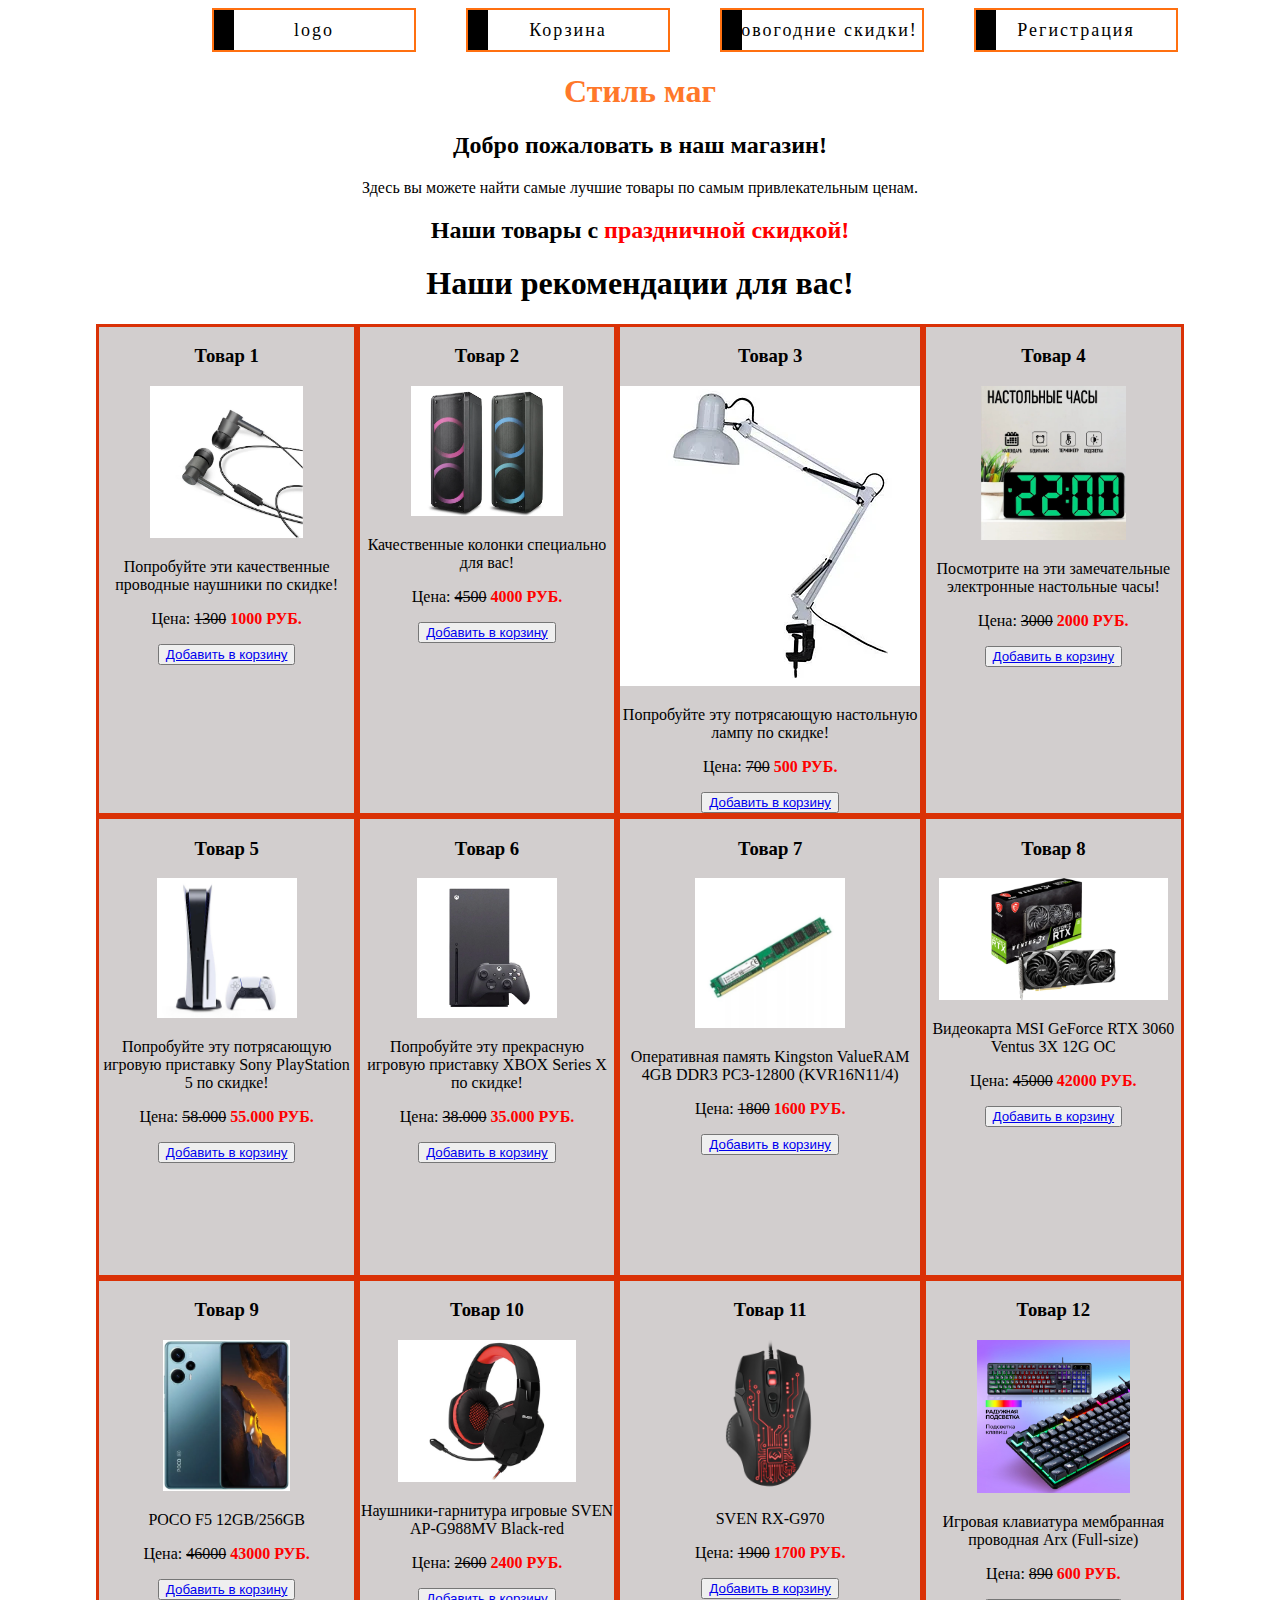
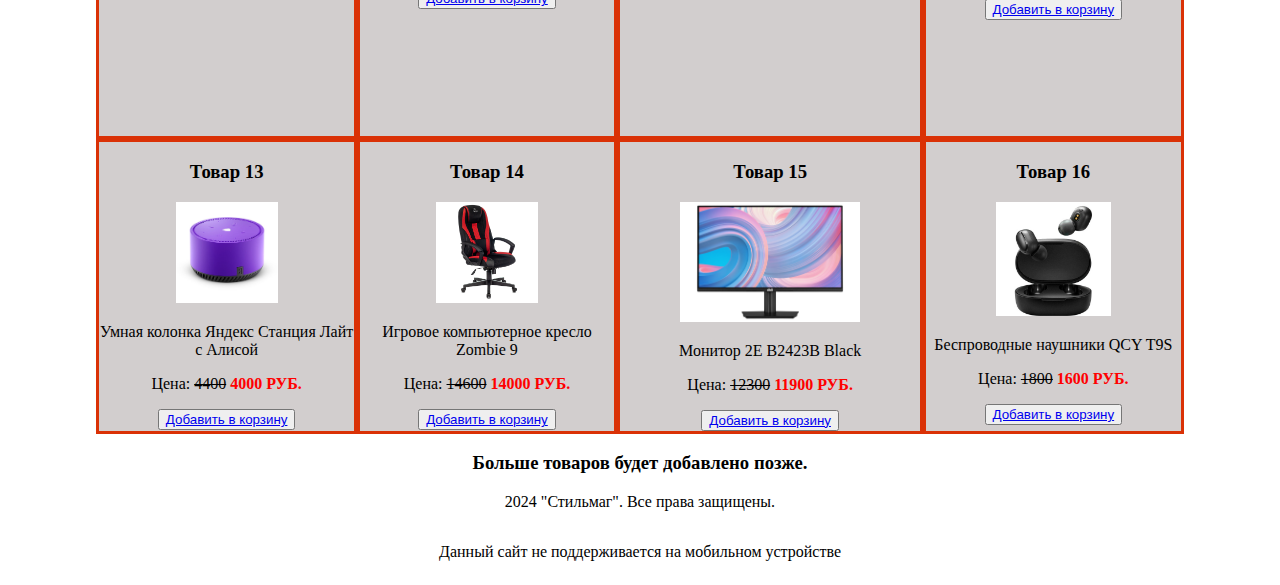
<file: index.html>
<!DOCTYPE html>
<head>
    <meta charset="UTF-8">
    <meta name="viewport" content="width=device-width, initial-scale=1.0">
    <title>Document</title>
    <link rel="stylesheet" href="style.css">
</head>
<body>
 
    <header>
        <nav>
          
          <div class="nav">	
				<a href="#" class="button"><span>logo</span></a>
					<a href="apoudno.html" class="button"><span>Корзина</span></a>
					<a href="#" class="button"><span>Новогодние скидки!</span></a>
					<a href="reg.html" class="button"><span>Регистрация</span></a>
				
					
               
            
        </nav>
     
        
    </header>
   <h1 id="w1">Стиль маг </h1>
    <main>
        <section id="home">
            <h2 class="q1">Добро пожаловать в наш магазин!</h2>
            <p  class="q1">Здесь вы можете найти самые лучшие товары по самым привлекательным ценам.</p>
        </section>
    </main>

    

    <main>
        <section id="products">
            <h2  class="q1">Наши товары с <b class="t1">праздничной скидкой!</b></h2>
            <h1  class="q1">Наши рекомендации для вас!</h1>
            <div class="gridContainer3">
                <div>
                    <h3>Товар 1</h3>
                    <img src="6488950469.jpg" id="i1"/>
                    <p>Попробуйте эти качественные проводные наушники по скидке!</p>
                    <p>Цена: <s>1300</s> <b class="t1">1000 РУБ.</b></p>
                    <form  action="cart.html" method="POST">
                        <input type="hidden" name="product" value="Товар 1">
                        <input type="hidden" name="price" value="1000">
                        <a href="apoudno.html"><button type="submit">Добавить в корзину</a>
                    </form>
                </div>
                <div>
                    <h3>Товар 2</h3>
                    <a href="t1.html"><img src="363698086_w600_h600_363698086.webp" id="i2"/></a>
                    <p>Качественные колонки специально для вас!</p>
                    <p>Цена: <s>4500</s> <b class="t1">4000 РУБ.</b></p>
                    <form action="cart.html" method="POST">
                        <input type="hidden" name="product" value="Товар 2">
                        <input type="hidden" name="price" value="2000">
                        <a href="apoudno.html"><button type="submit">Добавить в корзину</a>
                    </form>
                </div>
                <div>
                    <h3>Товар 3</h3>
                    <img src="133.webp" id="i3"/>
                    <p> Попробуйте эту потрясающую настольную лампу по скидке!</p>
                    <p>Цена: <s>700</s> <b class="t1">500 РУБ.</b></p>
                    <form action="cart.html" method="POST">
                        <input type="hidden" name="product" value="Товар 3">
                        <input type="hidden" name="price" value="1500">
                        <a href="apoudno.html"><button type="submit">Добавить в корзину</a>
                       
                          
                        </div>
                <div>
                    <h3>Товар 4</h3>
                    <img src="6381058052.jpg" id="p1"/>
                    <p> Посмотрите на эти замечательные электронные настольные часы!</p>
                    <p>Цена: <s>3000</s> <b class="t1">2000 РУБ.</b></p>
                    <form action="cart.html" method="POST">
                        <input type="hidden" name="product" value="Товар 3">
                        <input type="hidden" name="price" value="1500">
                        <a href="apoudno.html"><button type="submit">Добавить в корзину</a>
                    </form>
                </div>
                <div>
                    <h3>Товар 5</h3>
                    <img src="793485fa71d6ee49b8bf9ad6154e7999.jpg" id="p2"/>
                    <p> Попробуйте эту потрясающую игровую приставку Sony PlayStation 5 по скидке!</p>
                    <p>Цена: <s>58.000</s> <b class="t1">55.000 РУБ.</b></p>
                    <form action="cart.html" method="POST">
                        <input type="hidden" name="product" value="Товар 3">
                        <input type="hidden" name="price" value="1500">
                        <a href="apoudno.html"><button type="submit">Добавить в корзину</a>
                    </form>
                </div>
                 <div>
                    <h3>Товар 6</h3>
                    <img src="135589_microsoft-xbox-series-x.webp" id="p2"/>
                    <p> Попробуйте эту прекрасную игровую приставку XBOX Series X по скидке!</p>
                    <p>Цена: <s>38.000</s> <b class="t1">35.000 РУБ.</b></p>
                    <form action="cart.html" method="POST">
                        <input type="hidden" name="product" value="Товар 3">
                        <input type="hidden" name="price" value="1500">
                        <a href="apoudno.html" ><button type="submit">Добавить в корзину</a>
                    </form>
                </div>
                  <div>
                    <h3>Товар 7</h3>
                    <img src="6327480184.jpg" id="p3"/>
                    <p> Оперативная память Kingston ValueRAM 4GB DDR3 PC3-12800 (KVR16N11/4) </p>
                    <p>Цена: <s>1800</s> <b class="t1">1600 РУБ.</b></p>
                    <form action="cart.html" method="POST">
                        <input type="hidden" name="product" value="Товар 3">
                        <input type="hidden" name="price" value="1500">
                        <a href="apoudno.html"><button type="submit">Добавить в корзину</a>
                    </form>
                </div>
                <div>
                <h3>Товар 8</h3>
                    <img src="1-karta-graficzna-box.webp" id="p4"/>
                    <p> Видеокарта MSI GeForce RTX 3060 Ventus 3X 12G OC </p>
                    <p>Цена: <s>45000</s> <b class="t1">42000 РУБ.</b></p>
                    <form action="cart.html" method="POST">
                        <input type="hidden" name="product" value="Товар 3">
                        <input type="hidden" name="price" value="1500">
                        <a href="apoudno.html"><button type="submit">Добавить в корзину</a>
                    </form>
                </div>
                <div>
                <h3>Товар 9</h3>
                    <a href="t2.html"><img src="poco_f5_12gb_256gb_siniy_(mejdunarodnaya_versiya)_1.webp" id="p5"/></a>
                    <p>POCO F5 12GB/256GB </p>
                    <p>Цена: <s>46000</s> <b class="t1">43000 РУБ.</b></p>
                    <form action="cart.html" method="POST">
                        <input type="hidden" name="product" value="Товар 3">
                        <input type="hidden" name="price" value="1500">
                        <a href="apoudno.html"><button type="submit">Добавить в корзину</a>
                    </form>
                </div>
                <div>
                <h3>Товар 10</h3>
                    <a href="t4.html"><img src="996296_0 (1).jpg" id="p6"/></a>
                    <p>Наушники-гарнитура игровые SVEN AP-G988MV Black-red </p>
                    <p>Цена: <s>2600</s> <b class="t1">2400 РУБ.</b></p>
                    <form action="cart.html" method="POST">
                        <input type="hidden" name="product" value="Товар 3">
                        <input type="hidden" name="price" value="1500">
                        <a href="apoudno.html"><button type="submit">Добавить в корзину</a>
                    </form>
                </div>
                 <div>
                <h3>Товар 11</h3>
                    <a href="t5.html"><img src="005-photo-big.png" id="p7"/></a>
                    <p>SVEN RX-G970 </p>
                    <p>Цена: <s>1900</s> <b class="t1">1700 РУБ.</b></p>
                    <form action="cart.html" method="POST">
                        <input type="hidden" name="product" value="Товар 3">
                        <input type="hidden" name="price" value="1500">
                        <a href="apoudno.html"><button type="submit">Добавить в корзину</a>
                    </form>
                </div>
                 <div>
                <h3>Товар 12</h3>
                    <a href="t6.html"><img src="6849281192.jpg" id="p8"/></a>
                    <p>Игровая клавиатура мембранная проводная Arx (Full-size) </p>
                    <p>Цена: <s>890</s> <b class="t1">600 РУБ.</b></p>
                    <form action="cart.html" method="POST">
                        <input type="hidden" name="product" value="Товар 3">
                        <input type="hidden" name="price" value="1500">
                        <a href="apoudno.html"><button type="submit">Добавить в корзину</a>
                    </form>
                </div>
                <div>
                 <h3>Товар 13</h3>
                    <img src="b77ccb486d139a5c675ef477c9879be0_482_482_80.jpg" id="p9"/>
                    <p>Умная колонка Яндекс Станция Лайт с Алисой</p>
                    <p>Цена: <s>4400</s> <b class="t1">4000 РУБ.</b></p>
                    <form action="cart.html" method="POST">
                        <input type="hidden" name="product" value="Товар 3">
                        <input type="hidden" name="price" value="1500">
                        <a href="apoudno.html"><button type="submit">Добавить в корзину</a>
                    </form>
                </div>
                 <div>
                 <h3>Товар 14</h3>
                    <img src="1b8dksffppcief0ngkigi48an23re3ay.png" id="p9"/>
                    <p>Игровое компьютерное кресло Zombie 9</p>
                    <p>Цена: <s>14600</s> <b class="t1">14000 РУБ.</b></p>
                    <form action="cart.html" method="POST">
                        <input type="hidden" name="product" value="Товар 3">
                        <input type="hidden" name="price" value="1500">
                        <a href="apoudno.html"><button type="submit">Добавить в корзину</a>
                    </form>
                </div>
                <div>
                 <h3>Товар 15</h3>
                    <a href="t1.html"><img src="2E-B2423B-01.UA-1.jpg" id="p10"/></a>
                    <p>Монитор 2E B2423B Black</p>
                    <p>Цена: <s>12300</s> <b class="t1">11900 РУБ.</b></p>
                    <form action="cart.html" method="POST">
                        <input type="hidden" name="product" value="Товар 3">
                        <input type="hidden" name="price" value="1500">
                        <a href="apoudno.html"><button type="submit">Добавить в корзину</a>
                    </form>
                </div>
                                <div>
                 <h3>Товар 16</h3>
                    <a href="t3.html"><img src="000d40d32985c2881b8a071b6ca92844.jpg" id="p11"/></a>
                    <p>Беспроводные наушники QCY T9S</p>
                    <p>Цена: <s>1800</s> <b class="t1">1600 РУБ.</b></p>
                    <form action="cart.html" method="POST">
                        <input type="hidden" name="product" value="Товар 3">
                        <input type="hidden" name="price" value="1500">
                        <a href="apoudno.html"><button type="submit">Добавить в корзину</a>
                    </form>
                </div>
                    </form>
            
            </div>
        </section>
    </main>
    
<h3 class="tr1">Больше товаров будет добавлено позже.</h3>
    <footer>
        <p class="tr1">2024 "Стильмаг". Все права защищены.</p>
    </footer>
</body>
<div class="bodyMobile">
    <p>Данный сайт не поддерживается на мобильном устройстве </p>
</div>
</html>
</file>
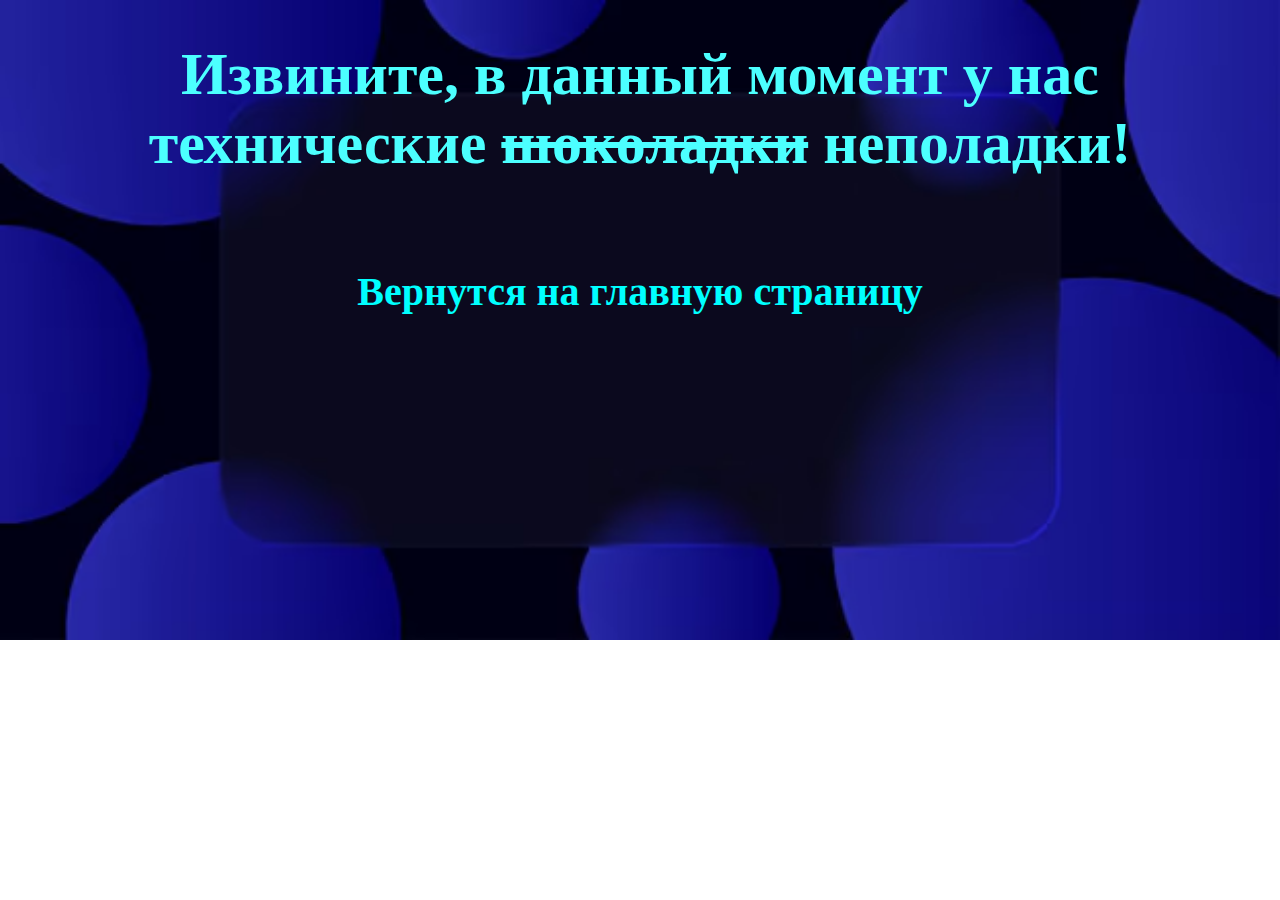
<file: apoudno.html>
<!DOCTYPE html>
<html lang="en">
	<head>
		<meta charset="UTF-8" />
		<meta name="viewport" content="width=device-width, initial-scale=1.0" />
		<title>Document</title>
		<link rel="stylesheet" href="apoudno.css" />
	</head>
	<body>
		<h1 id="win">
			Извините, в данный момент у нас технические <s>шоколадки</s> неполадки!
		</h1>
		<a
			href="file:///Z:/ITeen%20Academy%20(%D0%9C%D0%90)/Kotliarova/Wb7_2024/%D0%9A%D0%BB%D1%8E%D0%B5%D0%B2%20%D0%94%D0%B0%D0%BD%D0%B8%D0%B8%D0%BB/24.11/index.html"
			id="e1"
			><h1>Вернутся на главную страницу</h1></a
		>
	</body>
</html>
</file>
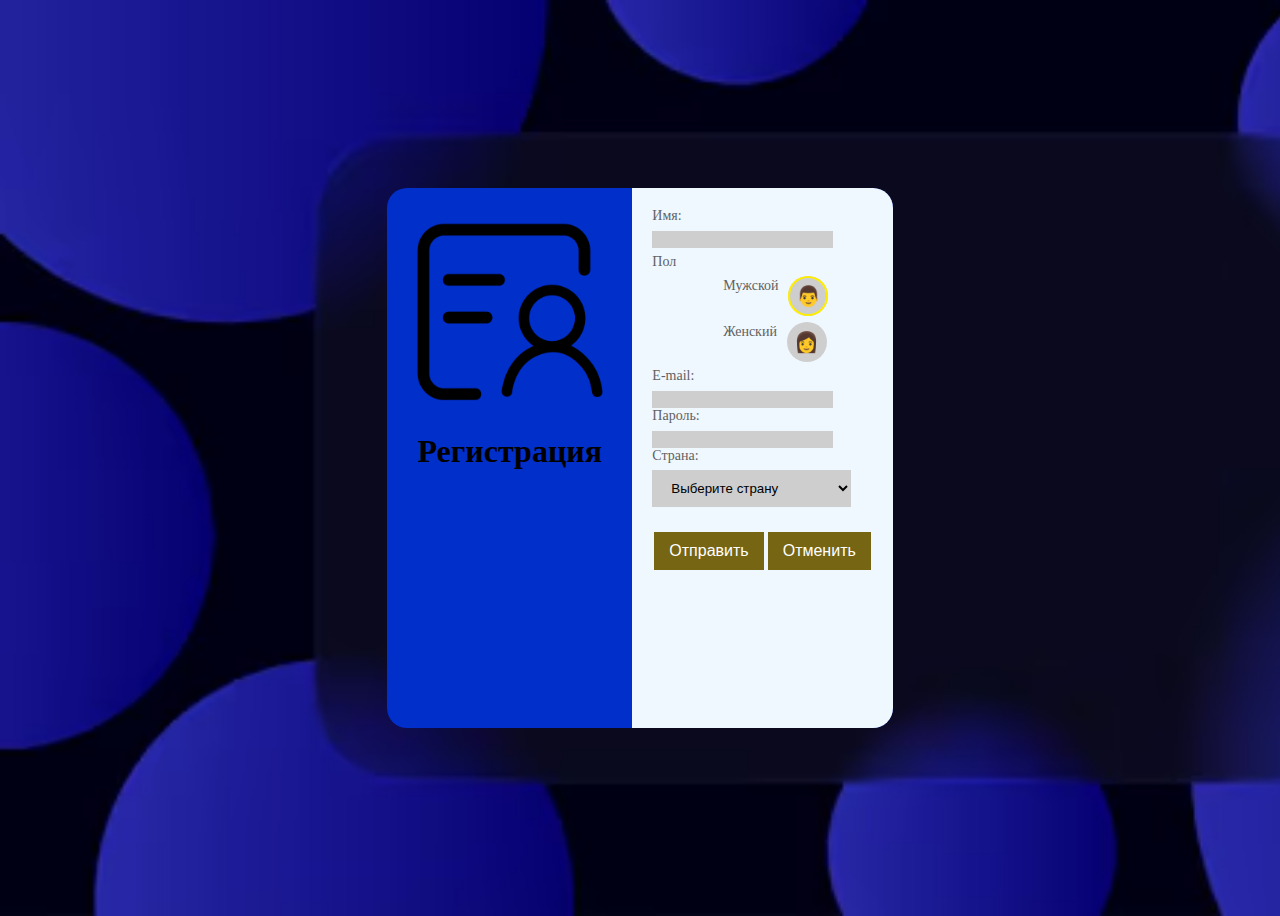
<file: reg.html>
<!DOCTYPE html>
<html lang="en">
<head>
  <meta charset="UTF-8">
  <meta name="viewport" content="width=device-width, initial-scale=1.0">
  <title>Document</title>
  <link rel="stylesheet" href="stylereg.css">
</head>
<body>
  <div class="form_main">
    <div class="profile">
      <img src="png-klev-club-3s1l-p-registratsiya-png-10.png"/>
      <h1>Регистрация</h1>
      
    </div>
    <form>

      <div>
        <label for="name">Имя:</label>
        <input type="text" id="name" name="name" required>
      </div>
      <div class="radio">
        <span>Пол</span>
        <label>
          <input type="radio"  name="gender" value="male" checked/>
          Мужской
          <div class="radioControl male"></div>
        </label>
        <label>
            <input type="radio"  name="gender" value="female" />
            Женский
            <div class="radioControl female"></div>
        </label>
      </div> 
      <div>
        <label for="email">E-mail:</label>
        <input type="email" id="email" name="email" required/>
        <label for="password">Пароль:</label>
        <input type="password" id="password" name="password" required/>
      </div>
      <div>
        <label for="country">Страна:</label>
        <select id="country" name="country" required>
        <option value="" disabled selected>Выберите страну</option>
        <option value="ru">Россия</option>
        <option value="ua">Украина</option>
        <option value="by">Беларусь</option>
        <option value="kz">Казахстан</option>
        <option value="de">Германия</option>
        <option value="fr">Франция</option>
        <option value="es">Испания</option>
        <option value="it">Италия</option>
        <option value="gr">Греция</option>
        <option value="pl">Польша</option>
        <option value="cn">Китай</option>
        <option value="jp">Япония</option>
        <option value="au">Австралия</option>
        <option value="uk">Англия</option>
        <option value="ca">Канада</option>
        <option value="br">Бразилия</option>
        <option value="in">Индия</option>
        <option value="id">Индонезия</option>
        <option value="my">Малайзия</option>
        <option value="ph">Филиппины</option>
        <option value="nz">Новая Зеландия</option>
        <option value="sg">Сингапур</option>
        <option value="th">Тайланд</option>

        </select>
      </div>
      <div class="groupButton">
           <a href="file:///Z:/ITeen%20Academy%20(%D0%9C%D0%90)/Kotliarova/Wb7_2024/%D0%9A%D0%BB%D1%8E%D0%B5%D0%B2%20%D0%94%D0%B0%D0%BD%D0%B8%D0%B8%D0%BB/24.11/lol.html" id="q1"><button type="submit">Отправить</a>
        <button type="reset">Отменить</button>   
       
      </div>
    </form>
</body>
</html>
</file>
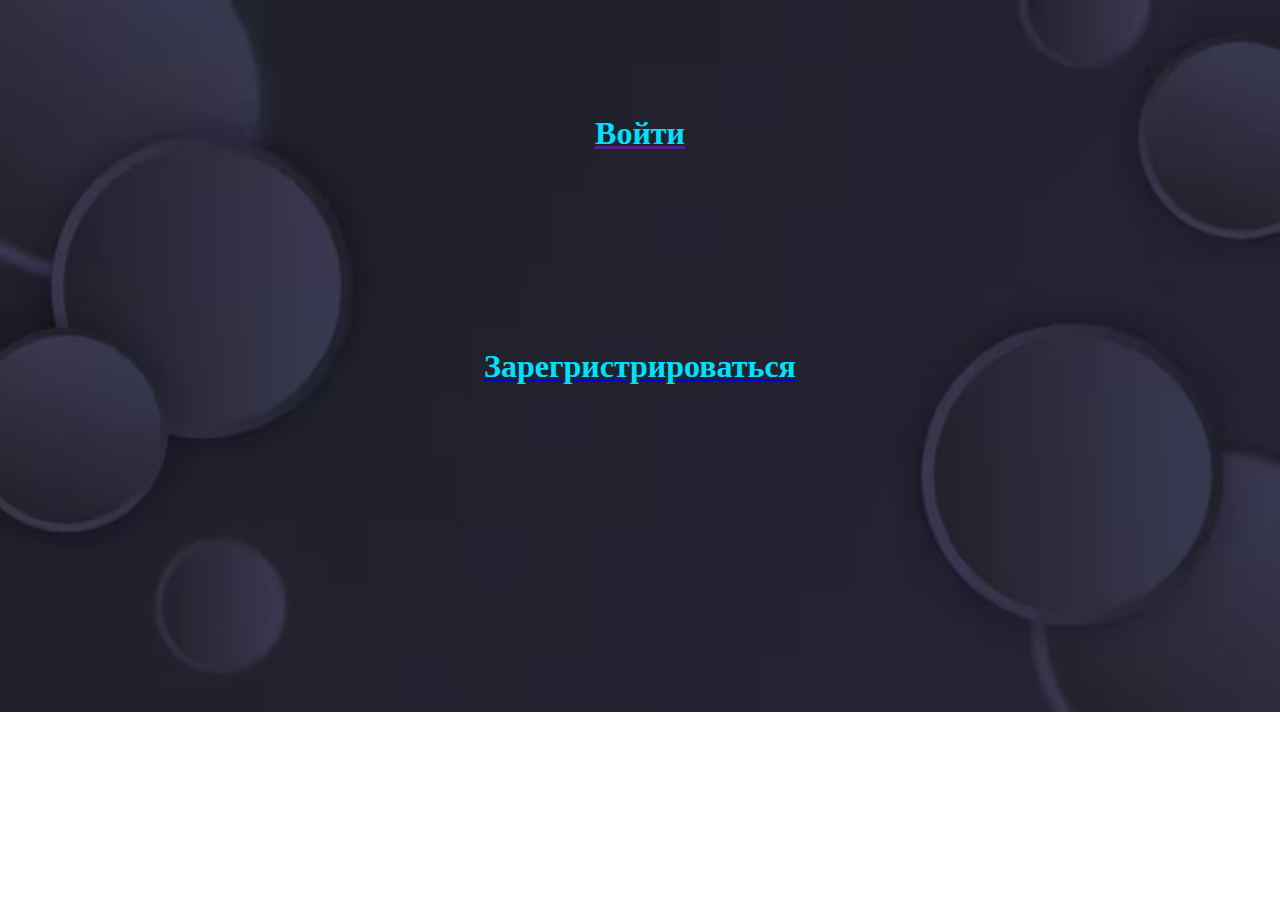
<file: reg2.HTML>
<!DOCTYPE html>
<html lang="en">
	<head>
		<meta charset="UTF-8" />
		<meta name="viewport" content="width=device-width, initial-scale=1.0" />
		<title>Document</title>
		<link rel="stylesheet" href="stylereg2.css" />
	</head>
	<body>
		<a href=""><h1 class="reg">Войти</h1></a>
		<a
			href="file:///Z:/ITeen%20Academy%20(%D0%9C%D0%90)/Kotliarova/Wb7_2024/%D0%9A%D0%BB%D1%8E%D0%B5%D0%B2%20%D0%94%D0%B0%D0%BD%D0%B8%D0%B8%D0%BB/24.11/reg.html"
			><h1 class="button">Зарегристрироваться</h1></a
		>
	</body>
</html>
</file>
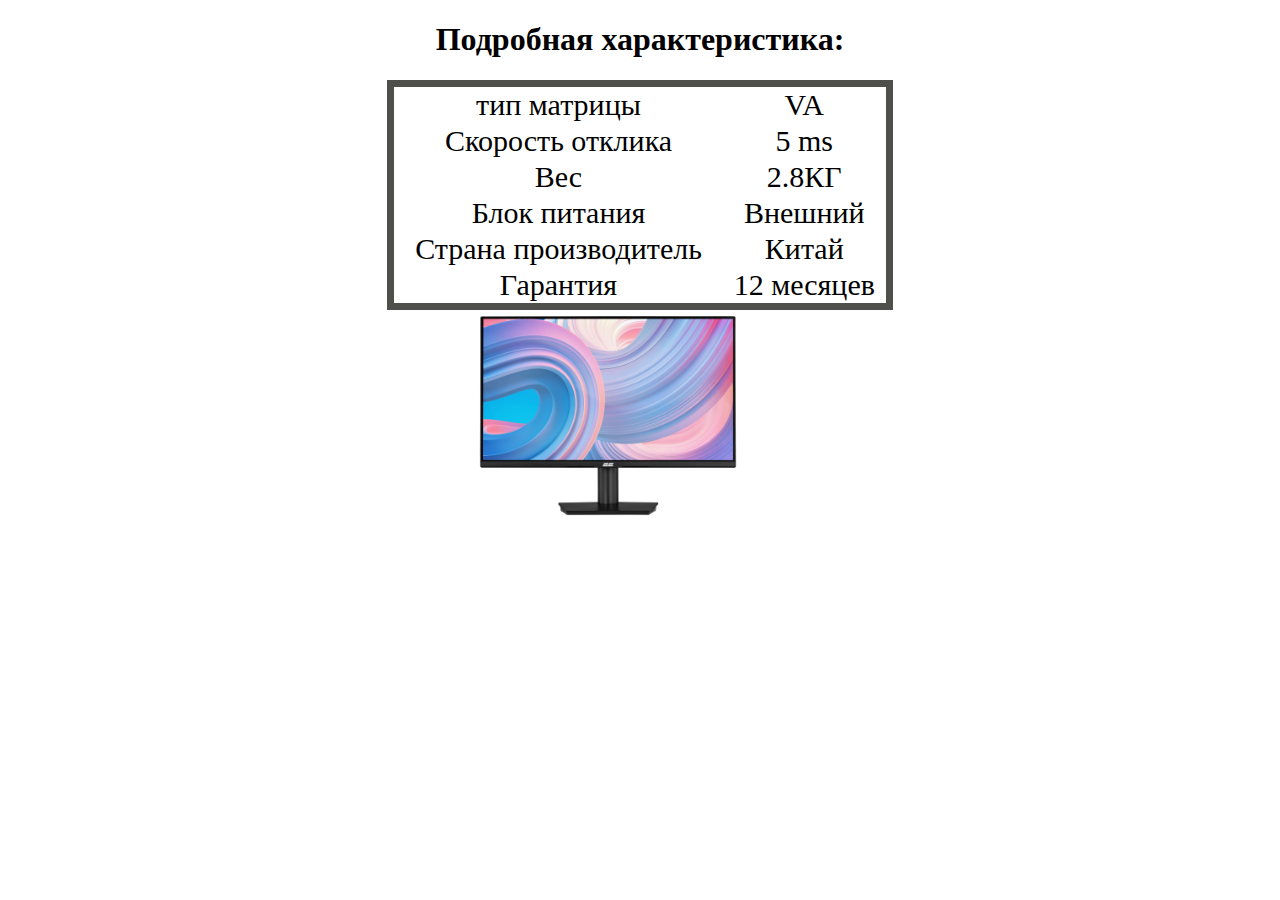
<file: t1.html>
<!DOCTYPE html>
<html lang="en">
	<head>
		<meta charset="UTF-8" />
		<meta name="viewport" content="width=device-width, initial-scale=1.0" />
		<title>Document</title>
		<link rel="stylesheet" href="t1.css" />
	</head>
	<body>
		<h1 id="r1">Подробная характеристика:</h1>
		<table cellspacing="0">
			<tr>
				<td>тип матрицы</td>
				<td>VA</td>
			</tr>
			<tr>
				<td>Скорость отклика</td>
				<td>5 ms</td>
			</tr>
			<tr>
				<td>Вес</td>
				<td>2.8КГ</td>
			</tr>
			<tr>
				<td>Блок питания</td>
				<td>Внешний</td>
			</tr>
			<tr>
				<td>Страна производитель</td>
				<td>Китай</td>
			</tr>
			<tr>
				<td>Гарантия</td>
				<td>12 месяцев</td>
			</tr>
		</table>
		<img src="2E-B2423B-01.UA-1.jpg" class="t4" />
	</body>
</html>
</file>
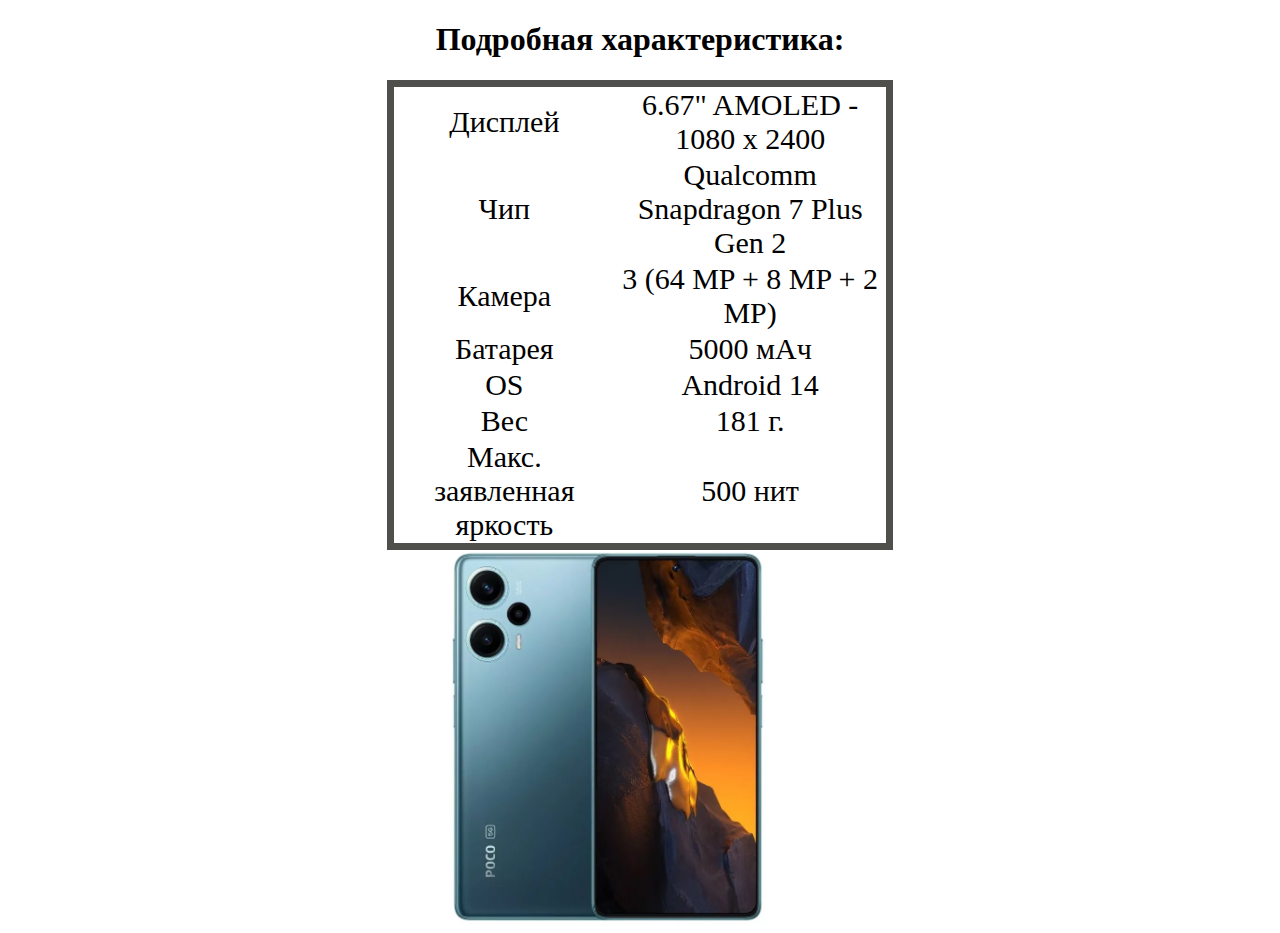
<file: t2.html>
<!DOCTYPE html>
<html lang="en">
	<head>
		<meta charset="UTF-8" />
		<meta name="viewport" content="width=device-width, initial-scale=1.0" />
		<title>Document</title>
		<link rel="stylesheet" href="t1.css" />
	</head>
	<body>
		<h1 id="r1">Подробная характеристика:</h1>
		<table cellspacing="0">
			<tr>
				<td>Дисплей</td>
				<td>6.67" AMOLED - 1080 x 2400</td>
			</tr>
			<tr>
				<td>Чип</td>
				<td>Qualcomm Snapdragon 7 Plus Gen 2</td>
			</tr>
			<tr>
				<td>Камера</td>
				<td>3 (64 MP + 8 MP + 2 MP)</td>
			</tr>
			<tr>
				<td>Батарея</td>
				<td>5000 мАч</td>
			</tr>
			<tr>
				<td>OS</td>
				<td>Android 14</td>
			</tr>
			<tr>
				<td>Вес</td>
				<td>181 г.</td>
			</tr>
			<tr>
				<td>Макс. заявленная яркость</td>
				<td>500 нит</td>
			</tr>
		</table>
		<img
			src="poco_f5_12gb_256gb_siniy_(mejdunarodnaya_versiya)_1.webp"
			class="t4"
		/>
	</body>
</html>
</file>
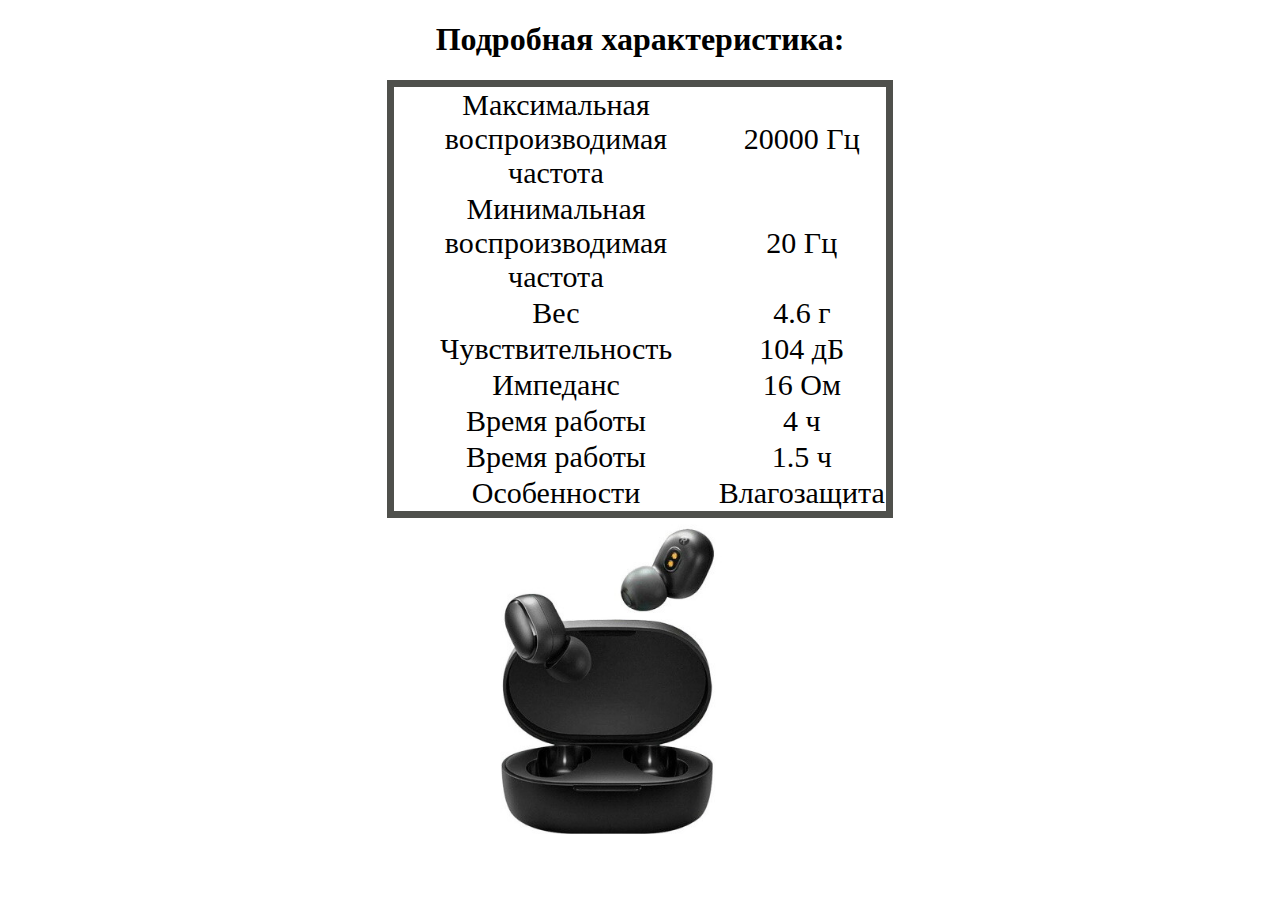
<file: t3.html>
<!DOCTYPE html>
<html lang="en">
	<head>
		<meta charset="UTF-8" />
		<meta name="viewport" content="width=device-width, initial-scale=1.0" />
		<title>Document</title>
		<link rel="stylesheet" href="t1.css" />
	</head>
	<body>
		<h1 id="r1">Подробная характеристика:</h1>
		<table cellspacing="0">
			<tr>
				<td>Максимальная воспроизводимая частота</td>
				<td>20000 Гц</td>
			</tr>
			<tr>
				<td>Минимальная воспроизводимая частота</td>
				<td>20 Гц</td>
			</tr>
			<tr>
				<td>Вес</td>
				<td>4.6 г</td>
			</tr>
			<tr>
				<td>Чувствительность</td>
				<td>104 дБ</td>
			</tr>
			<tr>
				<td>Импеданс</td>
				<td>16 Ом</td>
			</tr>
			<tr>
				<td>Время работы</td>
				<td>4 ч</td>
			</tr>
			<tr>
				<td>Время работы</td>
				<td>1.5 ч</td>
			</tr>
			<tr>
				<td>Особенности</td>
				<td>Влагозащита</td>
			</tr>
		</table>
		<img src="000d40d32985c2881b8a071b6ca92844.jpg" class="t4" />
	</body>
</html>
</file>
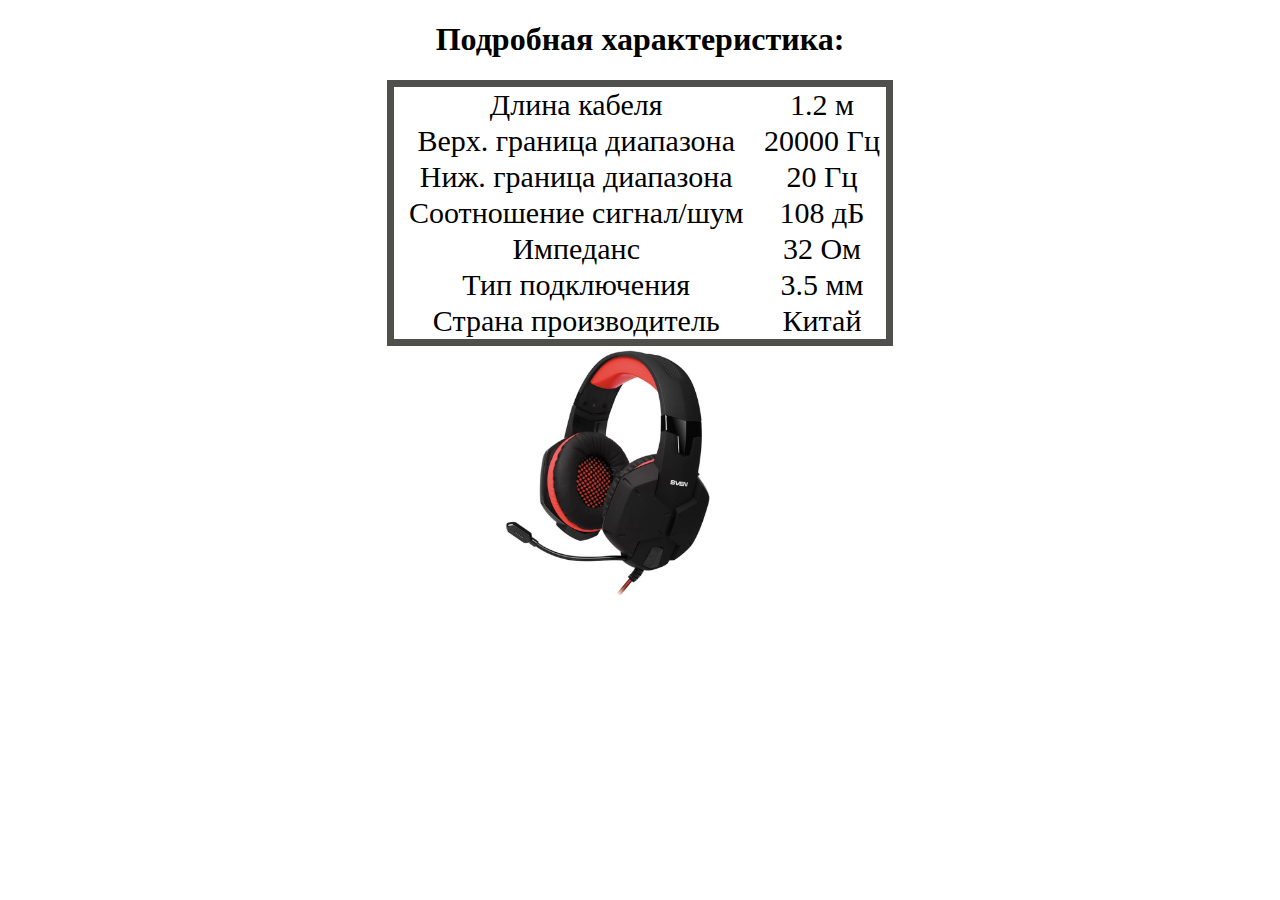
<file: t4.html>
<!DOCTYPE html>
<html lang="en">
	<head>
		<meta charset="UTF-8" />
		<meta name="viewport" content="width=device-width, initial-scale=1.0" />
		<title>Document</title>
		<link rel="stylesheet" href="t1.css" />
	</head>
	<body>
		<h1 id="r1">Подробная характеристика:</h1>
		<table cellspacing="0">
			<tr>
				<td>Длина кабеля</td>
				<td>1.2 м</td>
			</tr>
			<tr>
				<td>Верх. граница диапазона</td>
				<td>20000 Гц</td>
			</tr>
			<tr>
				<td>Ниж. граница диапазона</td>
				<td>20 Гц</td>
			</tr>
			<tr>
				<td>Соотношение сигнал/шум</td>
				<td>108 дБ</td>
			</tr>
			<tr>
				<td>Импеданс</td>
				<td>32 Ом</td>
			</tr>
			<tr>
				<td>Тип подключения</td>
				<td>3.5 мм</td>
			</tr>
			<tr>
				<td>Страна производитель</td>
				<td>Китай</td>
			</tr>
		</table>
		<img src="996296_0 (1).jpg" class="t4" />
	</body>
</html>
</file>
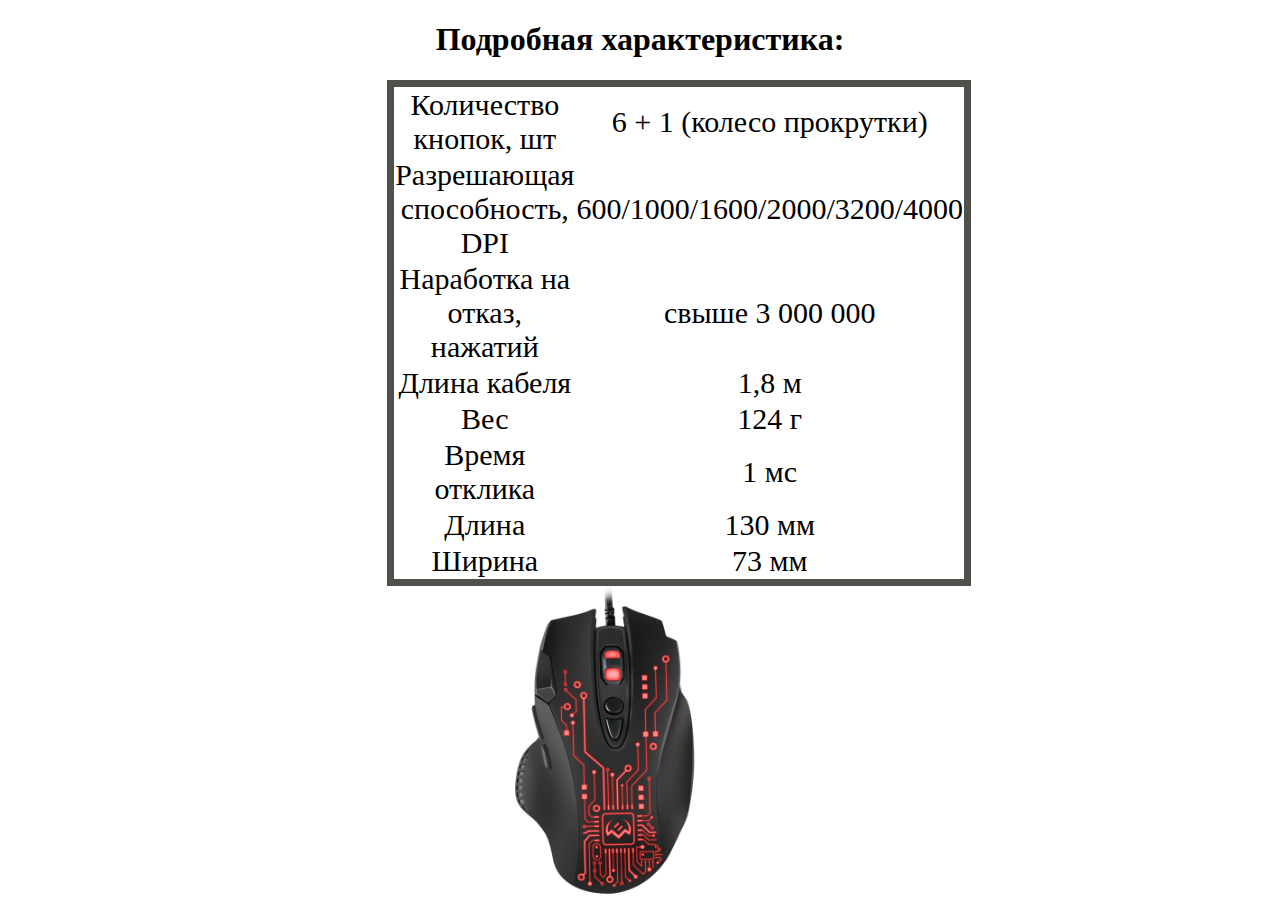
<file: t5.html>
<!DOCTYPE html>
<html lang="en">
	<head>
		<meta charset="UTF-8" />
		<meta name="viewport" content="width=device-width, initial-scale=1.0" />
		<title>Document</title>
		<link rel="stylesheet" href="t1.css" />
	</head>
	<body>
		<h1 id="r1">Подробная характеристика:</h1>
		<table cellspacing="0">
			<tr>
				<td>Количество кнопок, шт</td>
				<td>6 + 1 (колесо прокрутки)</td>
			</tr>
			<tr>
				<td>Разрешающая способность, DPI</td>
				<td>600/1000/1600/2000/3200/4000</td>
			</tr>
			<tr>
				<td>Наработка на отказ, нажатий</td>
				<td>свыше 3 000 000</td>
			</tr>
			<tr>
				<td>Длина кабеля</td>
				<td>1,8 м</td>
			</tr>
			<tr>
				<td>Вес</td>
				<td>124 г</td>
			</tr>
			<tr>
				<td>Время отклика</td>
				<td>1 мс</td>
			</tr>
			<tr>
				<td>Длина</td>
				<td>130 мм</td>
			</tr>
			<tr>
				<td>Ширина</td>
				<td>73 мм</td>
			</tr>
		</table>
		<img src="005-photo-big.png" class="t4" />
	</body>
</html>
</file>
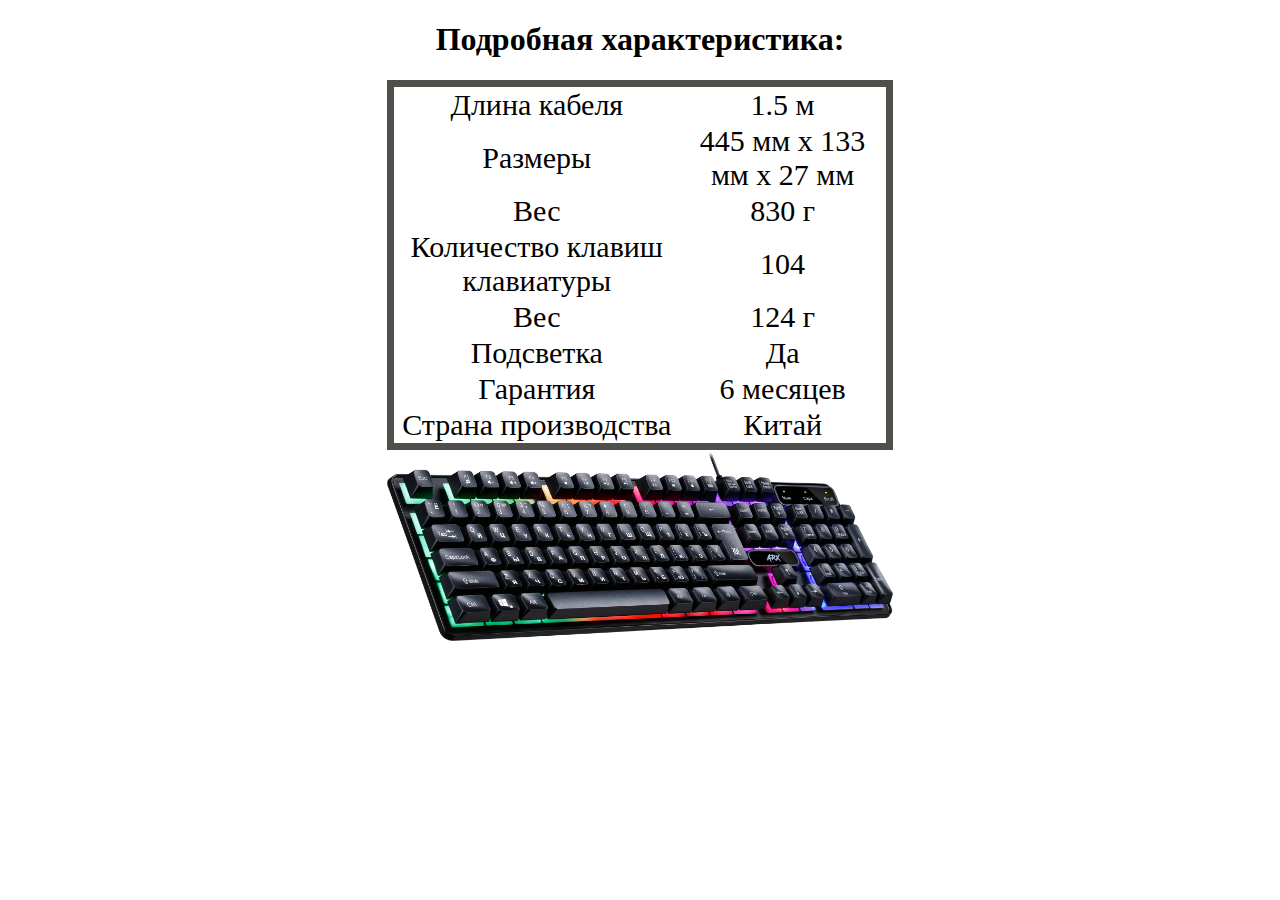
<file: t6.html>
<!DOCTYPE html>
<html lang="en">
	<head>
		<meta charset="UTF-8" />
		<meta name="viewport" content="width=device-width, initial-scale=1.0" />
		<title>Document</title>
		<link rel="stylesheet" href="t1.css" />
	</head>
	<body>
		<h1 id="r1">Подробная характеристика:</h1>
		<table cellspacing="0">
			<tr>
				<td>Длина кабеля</td>
				<td>1.5 м</td>
			</tr>
			<tr>
				<td>Размеры</td>
				<td>445 мм x 133 мм x 27 мм</td>
			</tr>
			<tr>
				<td>Вес</td>
				<td>830 г</td>
			</tr>
			<tr>
				<td>Количество клавиш клавиатуры</td>
				<td>104</td>
			</tr>
			<tr>
				<td>Вес</td>
				<td>124 г</td>
			</tr>
			<tr>
				<td>Подсветка</td>
				<td>Да</td>
			</tr>
			<tr>
				<td>Гарантия</td>
				<td>6 месяцев</td>
			</tr>
			<tr>
				<td>Страна производства</td>
				<td>Китай</td>
			</tr>
		</table>
		<img src="5193164.45196__Arx_GK-196L.1920x1014.png" id="t4" />
	</body>
</html>
</file>
<file: style.css>
#w1 {
	text-align: center;
	color: rgb(255, 120, 42);
}
#i1 {
	width: 60%;
}
#i2 {
	width: 60%;
}
.t1 {
	color: red;
}
#p3 {
	width: 50%;
}
#p4 {
	width: 90%;
}
#p5 {
	width: 50%;
}
#p6 {
	width: 70%;
}
#p7 {
	width: 50%;
}
#p8 {
	width: 60%;
}
.nav {
	display: grid;
	grid-template-rows: 100%;
	grid-template-columns: repeat(6, 1fr);
	gap: 50px;
	list-style-type: none;
}
.button {
	display: block;
	width: 200px;
	position: relative;
	height: 40px;
	font-size: 18px;
	text-decoration: none;
	border: 2px solid rgb(255, 112, 16);
	text-align: center;
	line-height: 40px;
	letter-spacing: 2px;
	color: black;
	margin-left: 100%;
}
.button::after {
	content: "";
	position: absolute;
	width: 20px;
	height: 100%;
	left: 0px;
	top: 0px;
	background-color: rgb(0, 0, 0);
	transition: width 0.3s;
}
.button:hover::after {
	width: 100%;
}
.button:hover {
	color: rgb(255, 0, 0);
}
.button span {
	z-index: 2;
	position: relative;
}
.gridContainer3 {
	width: 86%;
	height: 190vh;
	background-color: rgba(190, 185, 185, 0.699);
	display: grid;
	grid-template-rows: 5fr 5fr 5fr;
	grid-template-columns: 5fr 5fr 5fr 5fr;
	text-align: center;
	margin-left: 7%;
}
.gridContainer3 div {
	border: 3px solid rgb(218, 49, 6);
}
#p1 {
	width: 57%;
}
#p2 {
	width: 55%;
}
.q1 {
	text-align: center;
}
#p9 {
	width: 40%;
}
#p10 {
	width: 60%;
}
#p11 {
	width: 45%;
}
.tr1 {
	text-align: center;
}
#bodyDesktop {
	display: block;
}
@media (min-width: 768px) {
	#bodyDesktop {
		display: none;
	}
}
.bodyMobile {
	display: flex;
	justify-content: center;
	align-items: center;
}
</file>
<file: apoudno.css>
#win {
	text-align: center;
	color: rgb(76, 255, 255);
	font-size: 60px;
}
body {
	background-image: url(glassmorphism-cover-background-blured-matte-backdrop-liquid-shapes-vector-template-illustration_505956-298.avif);
	background-repeat: no-repeat;
	background-size: cover;
}
#e1 {
	text-align: center;
	color: aqua;
	text-decoration: none;
	font-size: 20px;
	margin: 20px;
	padding: 10px 20px;
}
</file>
<file: stylereg.css>
.form_main {
	width: 40%;
	background-color: rgb(0, 47, 202);
	border-radius: 20px;
	display: flex;
	height: 60vh;
}

.profile {
	width: calc(100% - 250px);
	text-align: center;
	padding: 20px;
}
form {
	background-color: aliceblue;
	width: 250px;
	border-top-right-radius: 20px;
	border-bottom-right-radius: 20px;
	padding: 20px;
	color: rgb(97, 97, 97);
}
label {
	display: block;
	font-size: 14px;
	margin-bottom: 6px;
}
input {
	border-width: 0;
	background: #cecece;
	padding: 1opx 15px;
}
.profile img {
	width: 200px;
	height: 200px;
}
.radio input {
	opacity: 0;
}
.radioControl {
	width: 40px;
	height: 40px;
	border-radius: 50%;
	background-color: #cecece;
	display: flex;
	justify-content: center;
	align-items: center;
	margin-left: 10px;
}
.male::before {
	content: "👨";
	font-size: 20px;
}
.female::before {
	content: "👩";
	font-size: 20px;
}
.radio label {
	display: flex;
	align-items: pointer;
	cursor: pointer;
	line-height: 20px;
	margin-left: 50px;
}
.radio span {
	display: block;
	font-size: 14px;
	margin-bottom: 6px;
	margin-top: 6px;
}
.radio input:checked ~ .radioControl {
	box-shadow: inset 0 0 0 2px #ffee00;
}
select {
	cursor: pointer;
	padding: 10px 15px;
	border: 0px;
	background: #cecece;
	width: 199px;
}
.groupButton {
	display: flex;
}
button {
	background-color: #766512;
	cursor: pointer;
	padding: 10px 15px;
	border: none;
	color: white;
	text-align: center;
	text-decoration: none;
	font-size: 16px;
	display: inline-block;
	margin: 25px 2px 0;
}
body {
	height: 100vh;
	display: flex;
	justify-content: center;
	align-items: center;
	background-image: url(glassmorphism-cover-background-blured-matte-backdrop-liquid-shapes-vector-template-illustration_505956-298.avif);
	background-repeat: no-repeat;
	background-size: cover;
}
.f {
	background-color: #7e5f0a;
	color: aliceblue;
	line-height: 45px;
	letter-spacing: 2px;

	margin-top: 30%;
}
#q1 {
	color: #ffffff;
	text-decoration: none;
}
</file>
<file: stylereg2.css>
.button {
	color: rgb(0, 225, 255);
	display: flex;
	justify-content: center;
	align-items: center;
	height: 22vh;
}
body {
	background-image: url(circles-background-dark-tones_60389-166.avif);
	background-repeat: no-repeat;
	background-size: cover;
}
.reg {
	color: rgb(0, 225, 255);
	display: flex;
	justify-content: center;
	align-items: center;
	height: 25vh;
}
</file>
<file: t1.css>
table {
	font-size: 30px;
	width: 40%;
	margin-left: 30%;
	border: 7px solid rgb(79, 80, 76);
	text-align: center;
}
#r1 {
	text-align: center;
}
body {
	border-color: azure;
}
.t4 {
	display: grid;
	margin-left: 35%;
	width: 25%;
}
#t4 {
	display: grid;
	margin-left: 30%;
	width: 40%;
}
</file>
